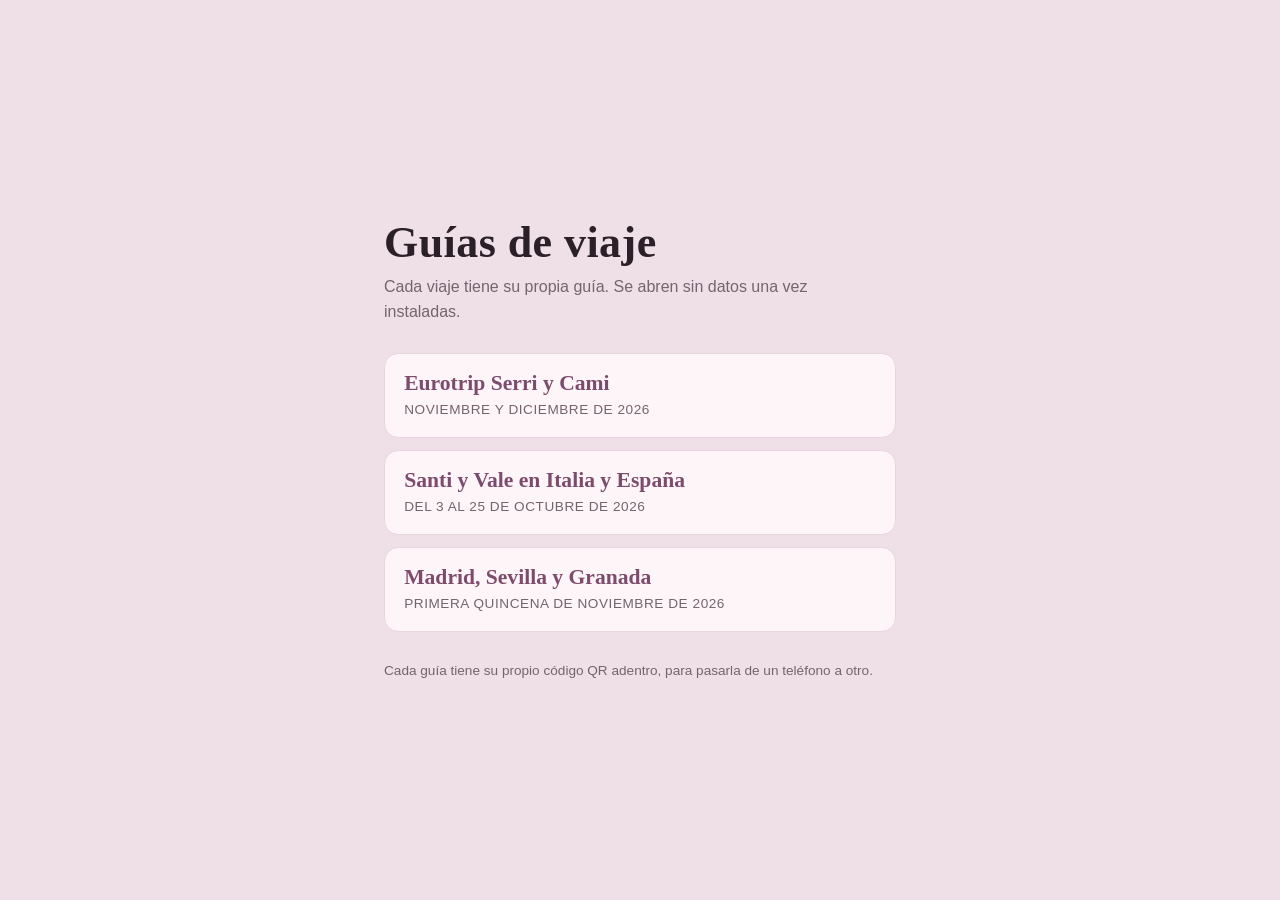
<file: index.html>
<!doctype html>
<html lang="es">
<head>
<meta charset="utf-8">
<meta name="viewport" content="width=device-width,initial-scale=1">
<meta name="robots" content="noindex, nofollow, noarchive, nosnippet">
<meta name="googlebot" content="noindex, nofollow">
<meta name="color-scheme" content="light dark">
<meta name="theme-color" content="#7D4B6B">
<title>Guías de viaje</title>
<style>
  :root{
    --bg:#EFE0E8; --surface:#FDF5F8; --surface-2:#F4E3EB;
    --ink:#2B2028; --ink-2:#574A53; --muted:#75636E;
    --line:#E9D4DF; --line-2:#D8BDCC;
    --accent:#7D4B6B;
    --display:Cormorant Garamond,Georgia,Times New Roman,serif;
    --body:Karla,-apple-system,BlinkMacSystemFont,Segoe UI,Helvetica Neue,Arial,sans-serif;
  }
  @media (prefers-color-scheme:dark){
    :root:not([data-theme="light"]){
      --bg:#191319; --surface:#221B22; --surface-2:#2C232C;
      --ink:#F3EAEF; --ink-2:#D5C7CF; --muted:#A08F99;
      --line:#372D37; --line-2:#4A3C47;
      --accent:#DBA6C4;
    }
  }
  :root[data-theme="dark"]{
    --bg:#191319; --surface:#221B22; --surface-2:#2C232C;
    --ink:#F3EAEF; --ink-2:#D5C7CF; --muted:#A08F99;
    --line:#372D37; --line-2:#4A3C47;
    --accent:#DBA6C4;
  }
  *{box-sizing:border-box}
  body{
    margin:0; background:var(--bg); color:var(--ink);
    font-family:var(--body); font-size:16px; line-height:1.55;
    -webkit-font-smoothing:antialiased;
    display:flex; align-items:center; justify-content:center;
    min-height:100vh; min-height:100svh; padding:1.5rem;
  }
  .caja{width:100%; max-width:32rem}
  header{margin-bottom:1.75rem}
  h1{
    font-family:var(--display); font-weight:600; font-size:clamp(2rem,7vw,2.75rem);
    line-height:1.1; margin:0 0 .5rem; letter-spacing:.01em; text-wrap:balance;
  }
  .lede{margin:0; color:var(--muted); max-width:30rem}
  ul{list-style:none; margin:0; padding:0; display:flex; flex-direction:column; gap:.75rem}
  .tarjeta{
    display:block; text-decoration:none; color:inherit;
    background:var(--surface); border:1px solid var(--line);
    border-radius:14px; padding:1.05rem 1.2rem;
    transition:border-color .15s ease, transform .15s ease, background .15s ease;
  }
  .tarjeta:hover,.tarjeta:focus-visible{
    background:var(--surface-2); border-color:var(--line-2); transform:translateY(-1px);
  }
  .tarjeta:focus-visible{outline:2px solid var(--accent); outline-offset:2px}
  .tarjeta .t{
    display:block; font-family:var(--display); font-weight:600;
    font-size:1.35rem; line-height:1.2; color:var(--accent);
  }
  .tarjeta .s{
    display:block; margin-top:.15rem; color:var(--muted);
    font-size:.85rem; letter-spacing:.04em; text-transform:uppercase;
  }
  footer{margin-top:1.75rem; color:var(--muted); font-size:.85rem}
  @media (prefers-reduced-motion:reduce){.tarjeta{transition:none}.tarjeta:hover{transform:none}}
</style>
</head>
<body>
  <main class="caja">
    <header>
      <h1>Guías de viaje</h1>
      <p class="lede">Cada viaje tiene su propia guía. Se abren sin datos una vez instaladas.</p>
    </header>
    <ul>
      <li><a class="tarjeta" href="./eurotrip-serri-cami/"><span class="t">Eurotrip Serri y Cami</span><span class="s">Noviembre y diciembre de 2026</span></a></li>
      <li><a class="tarjeta" href="./italia-espana-2026/"><span class="t">Santi y Vale en Italia y España</span><span class="s">Del 3 al 25 de octubre de 2026</span></a></li>
      <li><a class="tarjeta" href="./madrid-sevilla-granada-2026/"><span class="t">Madrid, Sevilla y Granada</span><span class="s">Primera quincena de noviembre de 2026</span></a></li>
    </ul>
    <footer>Cada guía tiene su propio código QR adentro, para pasarla de un teléfono a otro.</footer>
  </main>
</body>

</html>
</file>
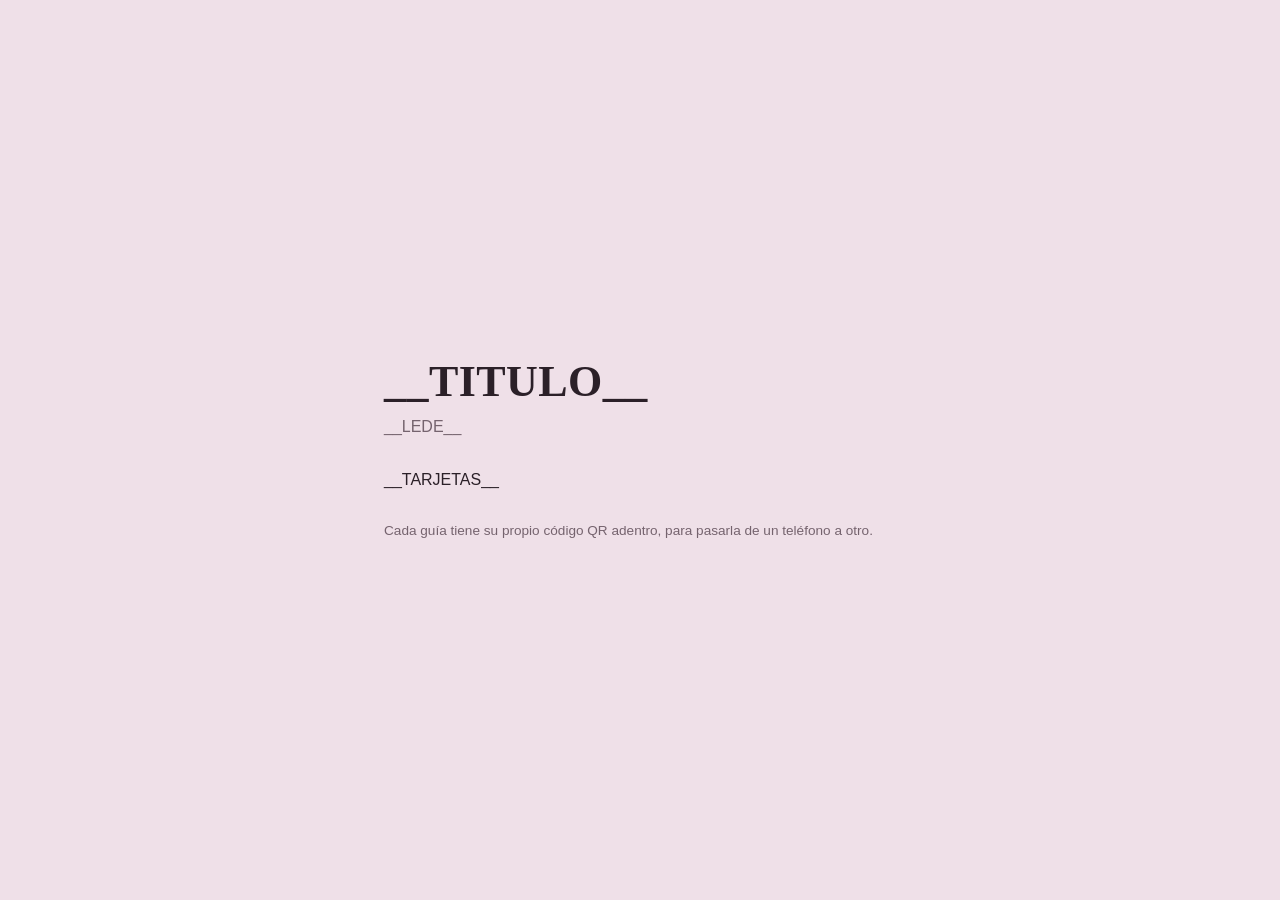
<file: _fuentes/portada.html>
<title>__TITULO__</title>
<style>
  :root{
    --bg:#EFE0E8; --surface:#FDF5F8; --surface-2:#F4E3EB;
    --ink:#2B2028; --ink-2:#574A53; --muted:#75636E;
    --line:#E9D4DF; --line-2:#D8BDCC;
    --accent:#7D4B6B;
    --display:Cormorant Garamond,Georgia,Times New Roman,serif;
    --body:Karla,-apple-system,BlinkMacSystemFont,Segoe UI,Helvetica Neue,Arial,sans-serif;
  }
  @media (prefers-color-scheme:dark){
    :root:not([data-theme="light"]){
      --bg:#191319; --surface:#221B22; --surface-2:#2C232C;
      --ink:#F3EAEF; --ink-2:#D5C7CF; --muted:#A08F99;
      --line:#372D37; --line-2:#4A3C47;
      --accent:#DBA6C4;
    }
  }
  :root[data-theme="dark"]{
    --bg:#191319; --surface:#221B22; --surface-2:#2C232C;
    --ink:#F3EAEF; --ink-2:#D5C7CF; --muted:#A08F99;
    --line:#372D37; --line-2:#4A3C47;
    --accent:#DBA6C4;
  }
  *{box-sizing:border-box}
  body{
    margin:0; background:var(--bg); color:var(--ink);
    font-family:var(--body); font-size:16px; line-height:1.55;
    -webkit-font-smoothing:antialiased;
    display:flex; align-items:center; justify-content:center;
    min-height:100vh; min-height:100svh; padding:1.5rem;
  }
  .caja{width:100%; max-width:32rem}
  header{margin-bottom:1.75rem}
  h1{
    font-family:var(--display); font-weight:600; font-size:clamp(2rem,7vw,2.75rem);
    line-height:1.1; margin:0 0 .5rem; letter-spacing:.01em; text-wrap:balance;
  }
  .lede{margin:0; color:var(--muted); max-width:30rem}
  ul{list-style:none; margin:0; padding:0; display:flex; flex-direction:column; gap:.75rem}
  .tarjeta{
    display:block; text-decoration:none; color:inherit;
    background:var(--surface); border:1px solid var(--line);
    border-radius:14px; padding:1.05rem 1.2rem;
    transition:border-color .15s ease, transform .15s ease, background .15s ease;
  }
  .tarjeta:hover,.tarjeta:focus-visible{
    background:var(--surface-2); border-color:var(--line-2); transform:translateY(-1px);
  }
  .tarjeta:focus-visible{outline:2px solid var(--accent); outline-offset:2px}
  .tarjeta .t{
    display:block; font-family:var(--display); font-weight:600;
    font-size:1.35rem; line-height:1.2; color:var(--accent);
  }
  .tarjeta .s{
    display:block; margin-top:.15rem; color:var(--muted);
    font-size:.85rem; letter-spacing:.04em; text-transform:uppercase;
  }
  footer{margin-top:1.75rem; color:var(--muted); font-size:.85rem}
  @media (prefers-reduced-motion:reduce){.tarjeta{transition:none}.tarjeta:hover{transform:none}}
</style>
</head>
<body>
  <main class="caja">
    <header>
      <h1>__TITULO__</h1>
      <p class="lede">__LEDE__</p>
    </header>
    <ul>
__TARJETAS__
    </ul>
    <footer>Cada guía tiene su propio código QR adentro, para pasarla de un teléfono a otro.</footer>
  </main>
</body>
</file>
